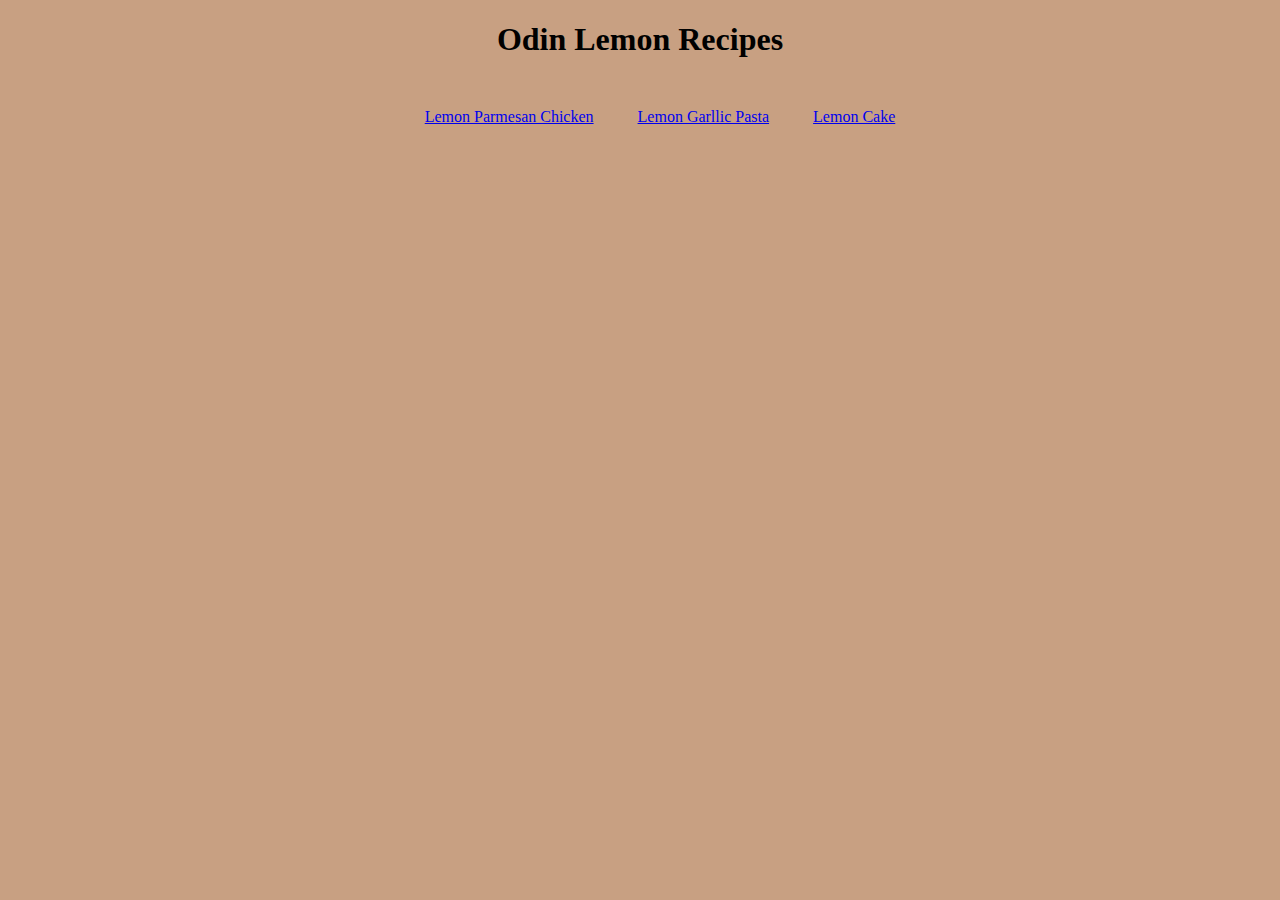
<file: index.html>
<!DOCTYPE html>
<head>
    <meta charset="utf-8">
    <title>
        Odin Recipes
    </title>
    <link rel="stylesheet" href="styles.css">
</head>
<body>
    <h1 class="title">Odin Lemon Recipes</h1>
    <ul>
        <li><a href=./recipes/Lemon-Parmesan-Chicken.html>Lemon Parmesan Chicken</a></li>
        <li><a href=./recipes/lemon_garlic_pasta.html>Lemon Garllic Pasta</a></li>
        <li><a href=./recipes/lemon_cake.html>Lemon Cake</a></li>
    </ul>
</body>
</file>
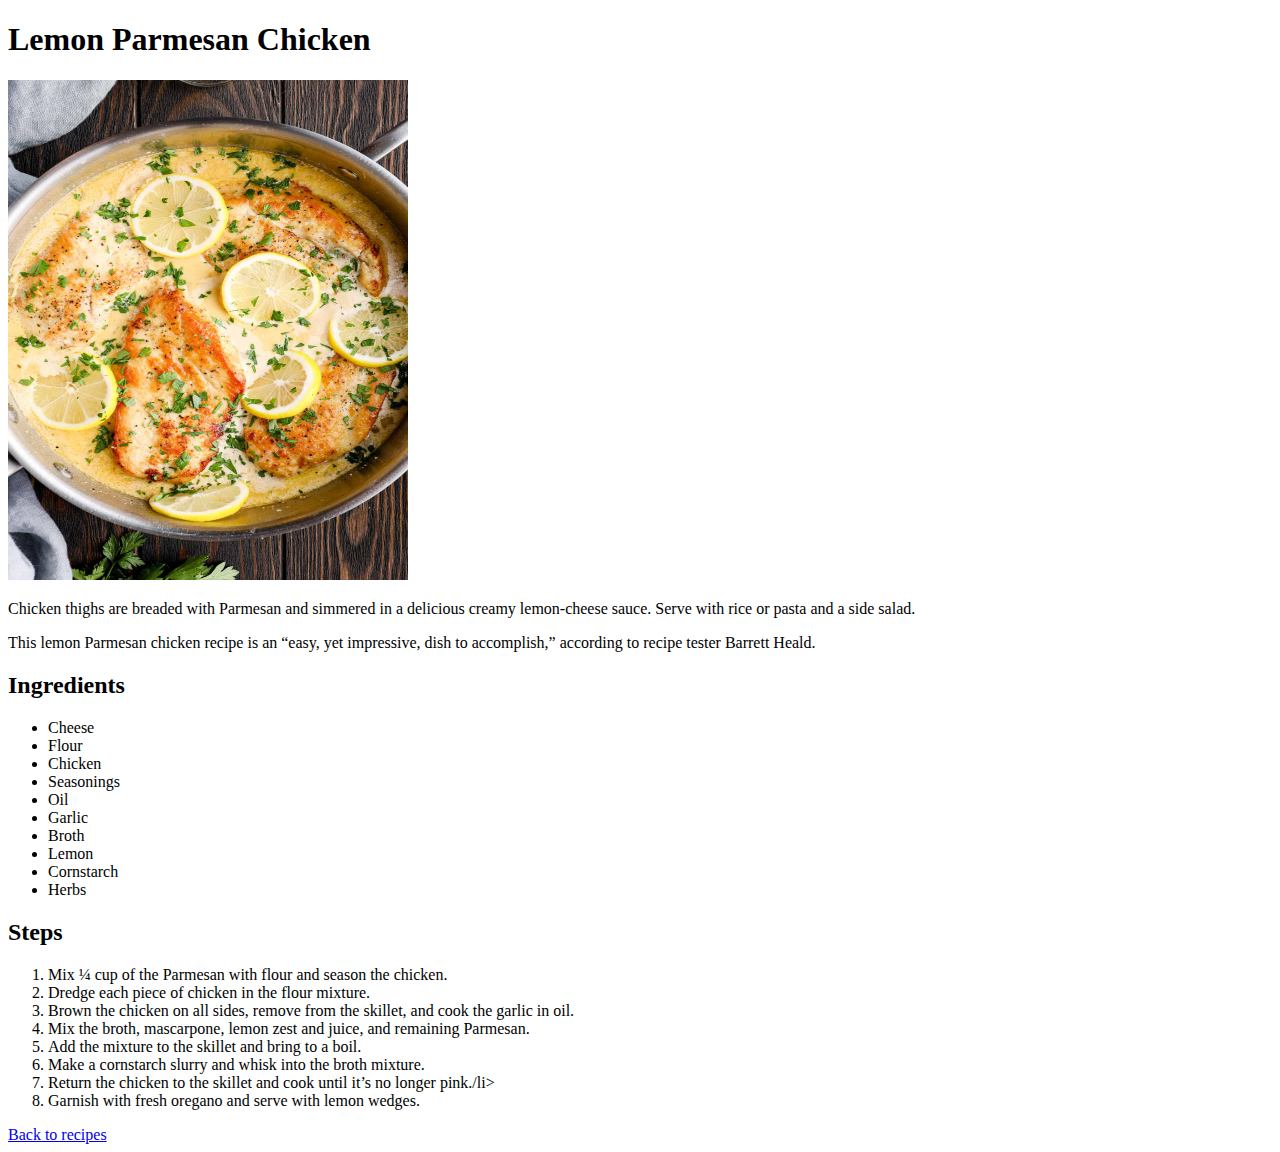
<file: recipes/Lemon-Parmesan-Chicken.html>
<!DOCTYPE html>
<head>
    <meta charset="utf-8">
    <title>
        Odin Recipes
    </title>
    <body>
        <h1>Lemon Parmesan Chicken</h1>
        <img src="../images/chicken.jpg"
        width="400"
        height="500"
        >
        <p>
            Chicken thighs are breaded with Parmesan and simmered in a delicious creamy lemon-cheese sauce. Serve with rice or pasta and a side salad.
        </p>
        <p>
            This lemon Parmesan chicken recipe is an “easy, yet impressive, dish to accomplish,” according to recipe tester Barrett Heald.     
        </p>    

        <h2>Ingredients</h2>
        <ul>
            <li>Cheese</li>
            <li>Flour</li>
            <li>Chicken</li>
            <li>Seasonings</li>
            <li>Oil</li>
            <li>Garlic</li>
            <li>Broth</li>
            <li>Lemon</li>
            <li>Cornstarch</li>
            <li>Herbs</li>
        </ul>
        <h2>Steps</h2>
        <ol>
            <li>Mix ¼ cup of the Parmesan with flour and season the chicken. </li>
            <li>Dredge each piece of chicken in the flour mixture. </li>
            <li>Brown the chicken on all sides, remove from the skillet, and cook the garlic in oil. </li>
            <li>Mix the broth, mascarpone, lemon zest and juice, and remaining Parmesan. </li>
            <li>Add the mixture to the skillet and bring to a boil. </li>
            <li>Make a cornstarch slurry and whisk into the broth mixture. </li>
            <li>Return the chicken to the skillet and cook until it’s no longer pink./li>
            <li>Garnish with fresh oregano and serve with lemon wedges.</li>
        </ol>
        <a href=../index.html>Back to recipes</a>
    </body>
</head>
</file>
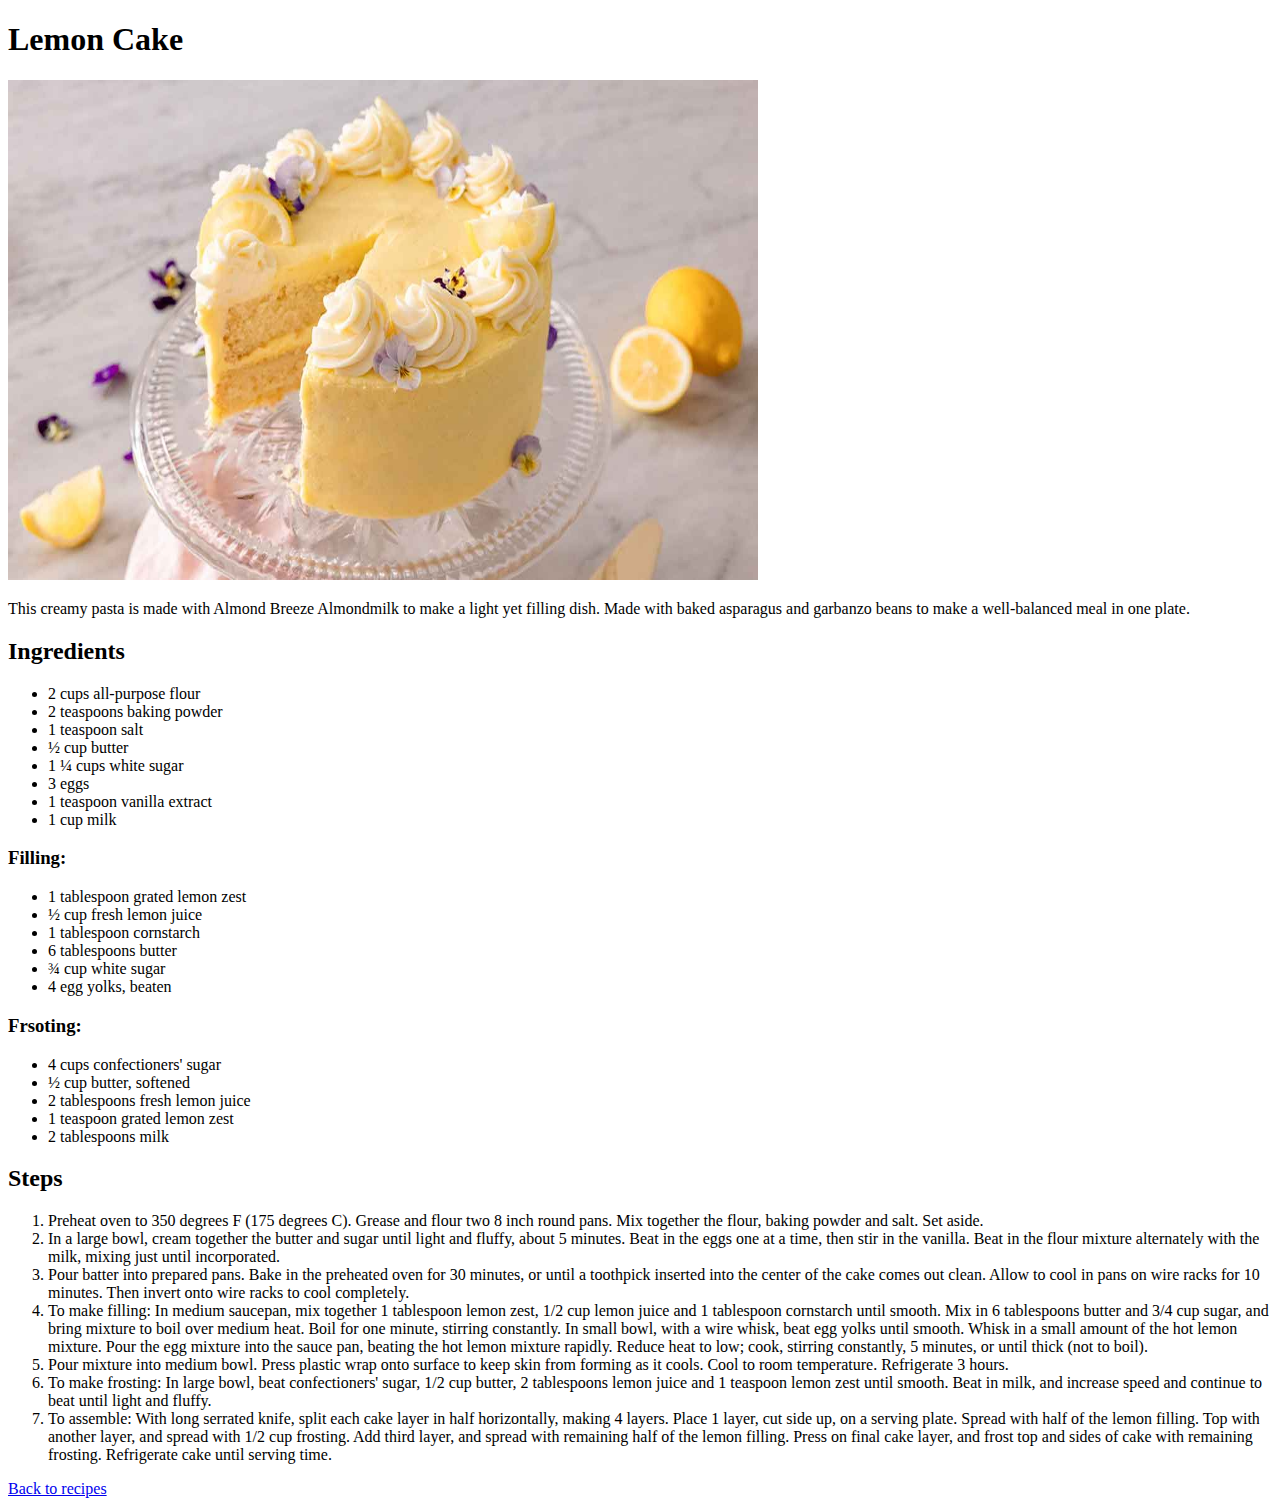
<file: recipes/lemon_cake.html>
<!DOCTYPE html>
<head>
    <meta charset="utf-8">
    <title>
        Odin Recipes
    </title>
    <body>
        <h1>Lemon Cake</h1>
        <img src="../images/Lemon-Cake.jpg"
        width="750"
        height="500"
        >
        <p>
            This creamy pasta is made with Almond Breeze Almondmilk to make a light yet filling dish. Made with baked asparagus and garbanzo beans to make a well-balanced meal in one plate.        </p> 

        <h2>Ingredients</h2>
        <ul>
            <li>2 cups all-purpose flour</li>
            <li>2 teaspoons baking powder</li>
            <li>1 teaspoon salt</li>
            <li>½ cup butter</li>
            <li>1 ¼ cups white sugar</li>
            <li>3 eggs</li>
            <li>1 teaspoon vanilla extract</li>
            <li>1 cup milk</li>
        </ul>

        <h3>Filling:</h3>
        <ul>
            <li>1 tablespoon grated lemon zest</li>
            <li>½ cup fresh lemon juice</li>
            <li>1 tablespoon cornstarch</li>
            <li>6 tablespoons butter</li>
            <li>¾ cup white sugar</li>
            <li>4 egg yolks, beaten</li>
        </ul>

        <h3>Frsoting:</h3>
        <ul>
            <li>4 cups confectioners' sugar</li>
            <li>½ cup butter, softened</li>
            <li>2 tablespoons fresh lemon juice</li>
            <li>1 teaspoon grated lemon zest</li>
            <li>2 tablespoons milk</li>
        </ul>
        <h2>Steps</h2>
        <ol>
            <li>Preheat oven to 350 degrees F (175 degrees C). Grease and flour two 8 inch round pans. Mix together the flour, baking powder and salt. Set aside.</li>
            <li>In a large bowl, cream together the butter and sugar until light and fluffy, about 5 minutes. Beat in the eggs one at a time, then stir in the vanilla. Beat in the flour mixture alternately with the milk, mixing just until incorporated.</li>
            <li>Pour batter into prepared pans. Bake in the preheated oven for 30 minutes, or until a toothpick inserted into the center of the cake comes out clean. Allow to cool in pans on wire racks for 10 minutes. Then invert onto wire racks to cool completely.</li>
            <li>To make filling: In medium saucepan, mix together 1 tablespoon lemon zest, 1/2 cup lemon juice and 1 tablespoon cornstarch until smooth. Mix in 6 tablespoons butter and 3/4 cup sugar, and bring mixture to boil over medium heat. Boil for one minute, stirring constantly. In small bowl, with a wire whisk, beat egg yolks until smooth. Whisk in a small amount of the hot lemon mixture. Pour the egg mixture into the sauce pan, beating the hot lemon mixture rapidly. Reduce heat to low; cook, stirring constantly, 5 minutes, or until thick (not to boil).</li>
            <li>Pour mixture into medium bowl. Press plastic wrap onto surface to keep skin from forming as it cools. Cool to room temperature. Refrigerate 3 hours.</li>
            <li>To make frosting: In large bowl, beat confectioners' sugar, 1/2 cup butter, 2 tablespoons lemon juice and 1 teaspoon lemon zest until smooth. Beat in milk, and increase speed and continue to beat until light and fluffy.            </li>
            <li>To assemble: With long serrated knife, split each cake layer in half horizontally, making 4 layers. Place 1 layer, cut side up, on a serving plate. Spread with half of the lemon filling. Top with another layer, and spread with 1/2 cup frosting. Add third layer, and spread with remaining half of the lemon filling. Press on final cake layer, and frost top and sides of cake with remaining frosting. Refrigerate cake until serving time.</li>
        </ol>
        <a href=../index.html>Back to recipes</a>
    </body>
</head>
</file>
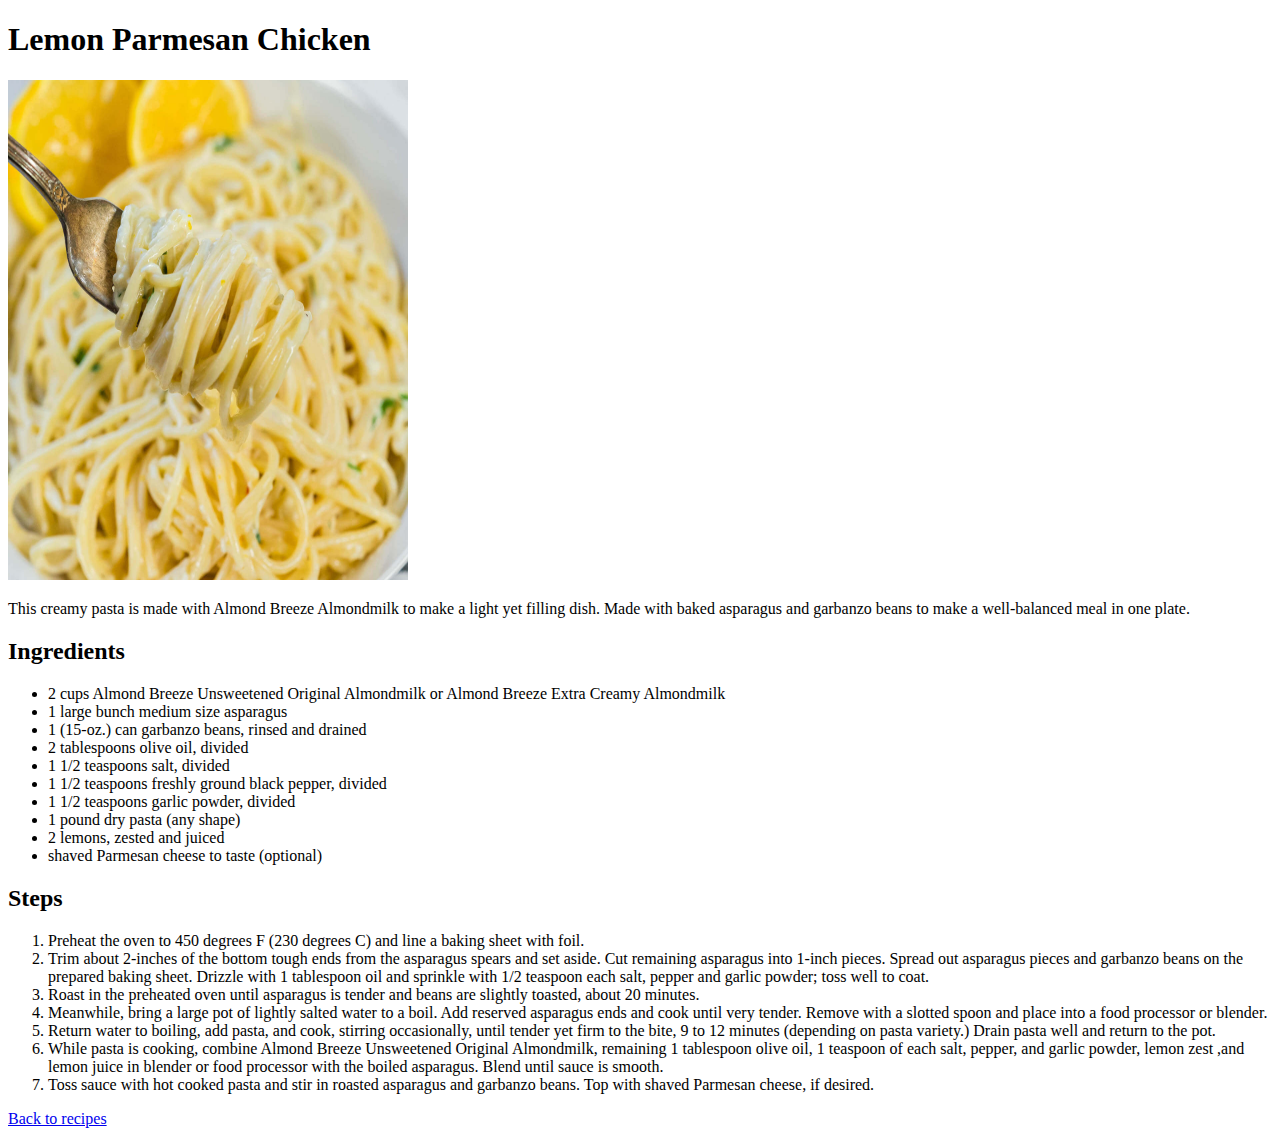
<file: recipes/lemon_garlic_pasta.html>
<!DOCTYPE html>
<head>
    <meta charset="utf-8">
    <title>
        Odin Recipes
    </title>
    <body>
        <h1>Lemon Parmesan Chicken</h1>
        <img src="../images/lemon_garic_pasta.jpg"
        width="400"
        height="500"
        >
        <p>
            This creamy pasta is made with Almond Breeze Almondmilk to make a light yet filling dish. Made with baked asparagus and garbanzo beans to make a well-balanced meal in one plate.        </p> 

        <h2>Ingredients</h2>
        <ul>
            <li>2 cups Almond Breeze Unsweetened Original Almondmilk or Almond Breeze Extra Creamy Almondmilk</li>
            <li>1 large bunch medium size asparagus</li>
            <li>1 (15-oz.) can garbanzo beans, rinsed and drained</li>
            <li>2 tablespoons olive oil, divided</li>
            <li>1 1/2 teaspoons salt, divided</li>
            <li>1 1/2 teaspoons freshly ground black pepper, divided</li>
            <li>1 1/2 teaspoons garlic powder, divided</li>
            <li>1 pound dry pasta (any shape)</li>
            <li>2 lemons, zested and juiced</li>
            <li>shaved Parmesan cheese to taste (optional)</li>
        </ul>
        <h2>Steps</h2>
        <ol>
            <li>Preheat the oven to 450 degrees F (230 degrees C) and line a baking sheet with foil. </li>
            <li>Trim about 2-inches of the bottom tough ends from the asparagus spears and set aside. Cut remaining asparagus into 1-inch pieces. Spread out asparagus pieces and garbanzo beans on the prepared baking sheet. Drizzle with 1 tablespoon oil and sprinkle with 1/2 teaspoon each salt, pepper and garlic powder; toss well to coat. </li>
            <li>Roast in the preheated oven until asparagus is tender and beans are slightly toasted, about 20 minutes. </li>
            <li>Meanwhile, bring a large pot of lightly salted water to a boil. Add reserved asparagus ends and cook until very tender. Remove with a slotted spoon and place into a food processor or blender.</li>
            <li>Return water to boiling, add pasta, and cook,  stirring occasionally, until tender yet firm to the bite, 9 to 12 minutes (depending on pasta variety.) Drain pasta well and return to the pot. </li>
            <li>While pasta is cooking, combine Almond Breeze Unsweetened Original Almondmilk, remaining 1 tablespoon olive oil, 1 teaspoon of each salt, pepper, and garlic powder, lemon zest ,and lemon juice in blender or food processor with the boiled asparagus. Blend until sauce is smooth. </li>
            <li>Toss sauce with hot cooked pasta and stir in roasted asparagus and garbanzo beans. Top with shaved Parmesan cheese, if desired.</li>
        </ol>
        <a href=../index.html>Back to recipes</a>
    </body>
</head>
</file>
<file: styles.css>
body {
    background-color: rgb(200, 160, 130)
}

.title {
    text-align: center;
    margin-bottom: 50px;
}

ul {
    text-align: center;
}

li {
    display: inline;
    margin: 20px;
}
</file>
